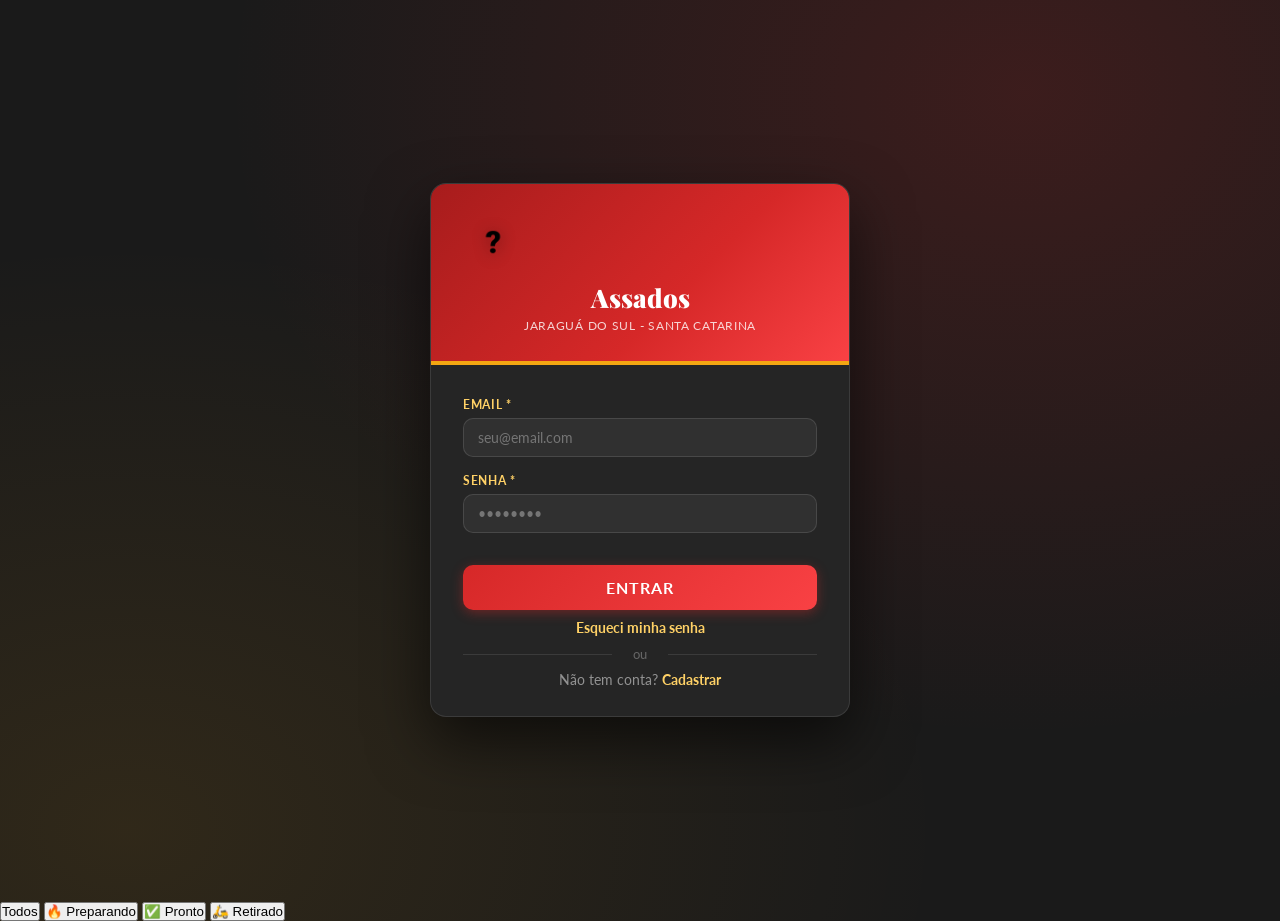
<file: 2RODAS/2rodas.html>
<!DOCTYPE html>
<html lang="pt-BR">
<head>
  <meta charset="UTF-8" />
  <meta name="viewport" content="width=device-width, initial-scale=1.0" />
  <title>Assados — Jaraguá do Sul</title>
  <link rel="stylesheet" href="Style.css" />
  <link href="https://fonts.googleapis.com/css2?family=Playfair+Display:wght@700;900&family=Lato:wght@300;400;700&display=swap" rel="stylesheet" />
</head>
<body>

  <!-- HEADER -->
  <header>
    <div class="header-inner">
      <div class="header-brand">
        <div class="logo-area">
          <span class="logo-icon">🔥</span>
          <div>
            <h1 class="logo-title">Assados </h1>
            <p class="logo-sub">Jaraguá do Sul — Santa Catarina</p>
          </div>
        </div>
        <a href="faturamento.html" class="btn btn-ghost btn-ghost-strong">📊 Faturamento</a>
      </div>
      <div class="header-meta">
        <span id="usuario-nome" style="color:#ffd166;font-size:.85rem;font-weight:700;"></span>
        <div class="header-badge">🚴 Retirada Rápida</div>
        <button class="btn btn-ghost btn-ghost-strong" onclick="sair()">Sair</button>
      </div>
    </div>
  </header>

  <!-- MAIN CONTENT -->
  <main>

    <!-- PAINEL DE PEDIDOS -->
    <section class="panel" id="painel-pedidos">
      <div class="panel-header">
        <h2>� Fila de Retirada</h2>
        <button class="btn btn-primary" id="btn-novo-pedido" onclick="abrirModal()">+ Registrar Pedido</button>
      </div>

      <!-- FILTROS -->
      <div class="filtros">
        <input type="text" id="filtro-texto" placeholder="🔍 Buscar por atendente ou cliente..." oninput="renderTabela()" />
        <select id="filtro-status" onchange="renderTabela()">
          <option value="">Todos os status</option>
          <option value="Preparando">Preparando</option>
          <option value="Pronto">Pronto pra Retirar</option>
          <option value="Retirado">Retirado</option>
        </select>
      </div>

      <!-- TABELA -->
      <div class="table-wrap">
        <table id="tabela-pedidos">
          <thead>
            <tr>
              <th>#</th>
              <th>Cliente</th>
              <th>Atendente</th>
              <th>Prato</th>
              <th>Acompanhamento</th>
              <th>Qtd</th>
              <th>Obs</th>
              <th>Status</th>
              <th>Ações</th>
            </tr>
          </thead>
          <tbody id="tbody"></tbody>
        </table>
        <p id="msg-vazio" class="msg-vazio hidden">Nenhum pedido encontrado.</p>
      </div>
    </section>

  </main>

  <!-- MODAL CRUD -->
  <div id="modal-overlay" class="modal-overlay hidden" onclick="fecharModalOverlay(event)">
    <div class="modal" id="modal">
      <div class="modal-header">
        <h3 id="modal-titulo">Novo Pedido</h3>
        <button class="btn-close" onclick="fecharModal()">✕</button>
      </div>
      <div class="modal-body">
        <input type="hidden" id="form-id" />

        <div class="form-row">
          <div class="form-group">
            <label>Cliente *</label>
            <input type="text" id="form-cliente" placeholder="Nome do cliente" />
          </div>
          <div class="form-group">
            <label>Atendente *</label>
            <input type="text" id="form-atendente" placeholder="Nome do atendente" />
          </div>
        </div>

        <div class="form-group">
          <label>Prato *</label>
          <select id="form-prato">
            <option value="">Selecione o prato...</option>
            <option value="Frango Assado">🍗 Frango Assado</option>
            <option value="Carne Assada (Bovina)">🥩 Carne Assada (Bovina)</option>
            <option value="Carne Suína Assada">🐷 Carne Suína Assada</option>
          </select>
        </div>

        <div class="form-group">
          <label>Acompanhamento</label>
          <select id="form-acomp">
            <option value="Nenhum">Sem acompanhamento</option>
            <option value="Salada de Batata">🥗 Salada de Batata</option>
            <option value="Maionese">🫙 Maionese</option>
          </select>
        </div>

        <div class="form-row">
          <div class="form-group">
            <label>Quilos *</label>
            <input type="text" id="form-qtd" value="1" placeholder="Ex: 7,5 ou 7.5" />
          </div>
          <div class="form-group">
            <label>Status</label>
            <select id="form-status">
              <option value="Preparando">Preparando</option>
              <option value="Pronto">Pronto pra Retirar</option>
              <option value="Retirado">Retirado</option>
            </select>
          </div>
        </div>

        <div class="form-group">
          <label>Observações</label>
          <textarea id="form-obs" placeholder="Ex: sem sal, bem passado, etc." rows="2"></textarea>
        </div>
      </div>
      <div class="modal-footer">
        <button class="btn btn-ghost" onclick="fecharModal()">Cancelar</button>
        <button class="btn btn-primary" onclick="salvarPedido()">Salvar Pedido</button>
      </div>
    </div>
  </div>

  <!-- MODAL CONFIRMAR DELETE -->
  <div id="modal-del-overlay" class="modal-overlay hidden" onclick="fecharDelOverlay(event)">
    <div class="modal modal-sm">
      <div class="modal-header">
        <h3>Excluir Pedido?</h3>
        <button class="btn-close" onclick="fecharDel()">✕</button>
      </div>
      <div class="modal-body">
        <p>Tem certeza que deseja remover o pedido <strong id="del-desc"></strong>?</p>
      </div>
      <div class="modal-footer">
        <button class="btn btn-ghost" onclick="fecharDel()">Cancelar</button>
        <button class="btn btn-danger" onclick="confirmarDelete()">Excluir</button>
      </div>
    </div>
  </div>

  <!-- TOAST -->
  <div id="toast" class="toast hidden"></div>
<script src="2rodasCrud.js"></script>
  <script src="2rodas.js"></script>
</body>
</html>
</file>
<file: 2RODAS/Style.css>
/* ============================================================
   ASSADOS — Sistema de Pedidos
   Tema: Braseiro quente, vermelho vivo, tipografia strong
   ============================================================ */

:root {
  --red:        #d62828;
  --red-dark:   #a71c1c;
  --red-light:  #f94144;
  --gold:       #f3a712;
  --gold-light: #ffd166;
  --cream:      #fff8f0;
  --charcoal:   #1a1a1a;
  --smoke:      #2e2e2e;
  --gray:       #6b6b6b;
  --gray-light: #e8e0d5;
  --white:      #ffffff;
  --radius:     10px;
  --shadow:     0 4px 24px rgba(0,0,0,.18);
  --transition: .2s ease;
}

*, *::before, *::after { box-sizing: border-box; margin: 0; padding: 0; }

body {
  font-family: 'Lato', sans-serif;
  background: var(--charcoal);
  color: var(--cream);
  min-height: 100vh;
  background-image:
    radial-gradient(ellipse at 80% 10%, rgba(214,40,40,.18) 0%, transparent 55%),
    radial-gradient(ellipse at 10% 90%, rgba(243,167,18,.10) 0%, transparent 50%);
}

/* ── HEADER ── */
header {
  background: linear-gradient(135deg, var(--red-dark) 0%, var(--red) 60%, var(--red-light) 100%);
  border-bottom: 4px solid var(--gold);
  padding: 0 24px;
  position: sticky;
  top: 0;
  z-index: 100;
  box-shadow: 0 4px 20px rgba(0,0,0,.4);
}

.header-inner {
  max-width: 1200px;
  margin: 0 auto;
  display: flex;
  align-items: center;
  justify-content: space-between;
  padding: 14px 0;
}

.logo-area {
  display: flex;
  align-items: center;
  gap: 14px;
}

.logo-icon {
  font-size: 2.4rem;
  filter: drop-shadow(0 2px 8px rgba(0,0,0,.4));
  animation: flicker 3s infinite;
}

@keyframes flicker {
  0%,100%  { opacity: 1; }
  48%      { opacity: 1; }
  50%      { opacity: .82; }
  52%      { opacity: 1; }
  70%      { opacity: 1; }
  72%      { opacity: .9; }
  74%      { opacity: 1; }
}

.logo-title {
  font-family: 'Playfair Display', serif;
  font-size: 2rem;
  font-weight: 900;
  color: var(--white);
  letter-spacing: .03em;
  line-height: 1;
  text-shadow: 0 2px 8px rgba(0,0,0,.3);
}

.logo-sub {
  font-size: .75rem;
  color: rgba(255,255,255,.8);
  letter-spacing: .06em;
  text-transform: uppercase;
  margin-top: 2px;
}

.header-badge {
  font-family: 'Playfair Display', serif;
  font-style: italic;
  font-size: 1rem;
  color: var(--gold-light);
  text-shadow: 0 1px 6px rgba(0,0,0,.4);
  letter-spacing: .04em;
}

.header-brand,
.header-meta {
  display: flex;
  align-items: center;
  gap: 18px;
  flex-wrap: wrap;
}

.header-brand { min-width: 0; }

.btn-ghost-strong {
  background: rgba(89, 102, 65, 0.16);
  color: var(--white);
  border: 1.6px solid rgba(255,255,255,.45);
  box-shadow: 0 4px 16px rgba(0,0,0,.22);
  padding: 10px 20px;
}

.btn-ghost-strong:hover {
  background: rgba(255,255,255,.26);
  border-color: rgba(255,255,255,.75);
  color: var(--white);
  transform: translateY(-1px);
}

/* ── MAIN ── */
main {
  max-width: 1200px;
  margin: 36px auto;
  padding: 0 20px 60px;
}

/* ── PANEL ── */
.panel {
  background: var(--smoke);
  border-radius: 16px;
  border: 1px solid rgba(255,255,255,.07);
  box-shadow: var(--shadow);
  overflow: hidden;
}

.panel-header {
  display: flex;
  align-items: center;
  justify-content: space-between;
  padding: 20px 24px;
  border-bottom: 2px solid rgba(255,255,255,.06);
  background: rgba(0,0,0,.15);
}

.panel-header h2 {
  font-family: 'Playfair Display', serif;
  font-size: 1.4rem;
  color: var(--gold-light);
  letter-spacing: .02em;
}

/* ── FILTROS ── */
.filtros {
  display: flex;
  gap: 12px;
  padding: 16px 24px;
  background: rgba(0,0,0,.1);
  border-bottom: 1px solid rgba(255,255,255,.05);
  flex-wrap: wrap;
}

.filtros input,
.filtros select {
  padding: 8px 14px;
  border-radius: var(--radius);
  border: 1.5px solid rgba(255,255,255,.12);
  background: rgba(255,255,255,.06);
  color: var(--cream);
  font-family: 'Lato', sans-serif;
  font-size: .9rem;
  outline: none;
  transition: border-color var(--transition);
}

.filtros input { flex: 1; min-width: 200px; }
.filtros select { min-width: 160px; }

.filtros input:focus,
.filtros select:focus {
  border-color: var(--gold);
}

/* ── TABLE ── */
.table-wrap {
  overflow-x: auto;
  padding: 0 0 4px;
}

table {
  width: 100%;
  border-collapse: collapse;
  font-size: .88rem;
}

thead tr {
  background: rgba(214,40,40,.25);
}

thead th {
  padding: 13px 16px;
  text-align: left;
  font-weight: 700;
  letter-spacing: .05em;
  text-transform: uppercase;
  font-size: .75rem;
  color: var(--gold-light);
  white-space: nowrap;
}

tbody tr {
  border-bottom: 1px solid rgba(255,255,255,.05);
  transition: background var(--transition);
}

tbody tr:hover {
  background: rgba(255,255,255,.04);
}

tbody td {
  padding: 12px 16px;
  color: var(--cream);
  vertical-align: middle;
}

.id-badge {
  display: inline-block;
  background: rgba(243,167,18,.15);
  color: var(--gold-light);
  border: 1px solid rgba(243,167,18,.3);
  border-radius: 6px;
  padding: 2px 8px;
  font-weight: 700;
  font-size: .82rem;
  font-family: monospace;
}

/* STATUS BADGES */
.status {
  display: inline-block;
  padding: 3px 12px;
  border-radius: 20px;
  font-size: .78rem;
  font-weight: 700;
  letter-spacing: .04em;
  text-transform: uppercase;
}
.status-aguardando { background: rgba(243,167,18,.2); color: var(--gold-light); border: 1px solid rgba(243,167,18,.4); }
.status-em-preparo  { background: rgba(30,144,255,.2); color: #6fc3ff;           border: 1px solid rgba(30,144,255,.4); }
.status-entregue    { background: rgba(52,211,153,.2); color: #6ee7b7;           border: 1px solid rgba(52,211,153,.4); }

/* ACTIONS */
.acoes { display: flex; gap: 8px; }

/* ── BUTTONS ── */
.btn {
  cursor: pointer;
  font-family: 'Lato', sans-serif;
  font-weight: 700;
  border: none;
  border-radius: var(--radius);
  transition: all var(--transition);
  letter-spacing: .04em;
  text-transform: uppercase;
  font-size: .82rem;
}

.btn-primary {
  background: linear-gradient(135deg, var(--red), var(--red-light));
  color: #fff;
  padding: 10px 22px;
  box-shadow: 0 3px 12px rgba(214,40,40,.4);
}
.btn-primary:hover {
  background: linear-gradient(135deg, var(--red-light), var(--gold));
  box-shadow: 0 4px 18px rgba(214,40,40,.55);
  transform: translateY(-1px);
}

.btn-ghost {
  background: transparent;
  color: var(--gray);
  border: 1.5px solid rgba(255,255,255,.12);
  padding: 9px 20px;
}
.btn-ghost:hover {
  border-color: rgba(255,255,255,.3);
  color: var(--cream);
}

.btn-danger {
  background: var(--red-dark);
  color: #fff;
  padding: 10px 22px;
}
.btn-danger:hover {
  background: var(--red-light);
  transform: translateY(-1px);
}

.btn-icon {
  background: none;
  border: none;
  cursor: pointer;
  padding: 6px 9px;
  border-radius: 8px;
  font-size: 1rem;
  transition: background var(--transition);
  line-height: 1;
}
.btn-edit  { color: var(--gold); }
.btn-edit:hover  { background: rgba(243,167,18,.15); }
.btn-del   { color: #ff6b6b; }
.btn-del:hover   { background: rgba(255,107,107,.15); }

/* ── MODAL ── */
.modal-overlay {
  position: fixed;
  inset: 0;
  background: rgba(0,0,0,.65);
  backdrop-filter: blur(4px);
  display: flex;
  align-items: center;
  justify-content: center;
  z-index: 500;
  padding: 20px;
  animation: fadeIn .2s ease;
}

@keyframes fadeIn { from { opacity: 0; } to { opacity: 1; } }

.modal {
  background: #252525;
  border-radius: 16px;
  width: 100%;
  max-width: 520px;
  border: 1px solid rgba(255,255,255,.1);
  box-shadow: 0 24px 60px rgba(0,0,0,.6);
  animation: slideUp .25s ease;
}

.modal-sm { max-width: 360px; }

@keyframes slideUp {
  from { transform: translateY(30px); opacity: 0; }
  to   { transform: translateY(0);    opacity: 1; }
}

.modal-header {
  display: flex;
  align-items: center;
  justify-content: space-between;
  padding: 18px 22px;
  border-bottom: 1px solid rgba(255,255,255,.08);
}

.modal-header h3 {
  font-family: 'Playfair Display', serif;
  font-size: 1.2rem;
  color: var(--gold-light);
}

.btn-close {
  background: none;
  border: none;
  color: var(--gray);
  font-size: 1.2rem;
  cursor: pointer;
  transition: color var(--transition);
  line-height: 1;
  padding: 4px;
}
.btn-close:hover { color: var(--cream); }

.modal-body { padding: 22px; display: flex; flex-direction: column; gap: 14px; }
.modal-body p { color: rgba(255,255,255,.7); font-size: .95rem; line-height: 1.5; }

.modal-footer {
  display: flex;
  justify-content: flex-end;
  gap: 10px;
  padding: 16px 22px;
  border-top: 1px solid rgba(255,255,255,.08);
}

/* ── FORMS ── */
.form-row { display: grid; grid-template-columns: 1fr 1fr; gap: 14px; }

.form-group { display: flex; flex-direction: column; gap: 6px; }

.form-group label {
  font-size: .78rem;
  font-weight: 700;
  letter-spacing: .06em;
  text-transform: uppercase;
  color: var(--gold-light);
}

.form-group input,
.form-group select,
.form-group textarea {
  padding: 10px 14px;
  border-radius: var(--radius);
  border: 1.5px solid rgba(255,255,255,.12);
  background: rgba(255,255,255,.05);
  color: var(--cream);
  font-family: 'Lato', sans-serif;
  font-size: .9rem;
  outline: none;
  transition: border-color var(--transition), background var(--transition);
  resize: none;
}

.form-group input:focus,
.form-group select:focus,
.form-group textarea:focus {
  border-color: var(--gold);
  background: rgba(255,255,255,.08);
}

/* ── TOAST ── */
.toast {
  position: fixed;
  bottom: 28px;
  right: 28px;
  padding: 14px 22px;
  border-radius: var(--radius);
  font-weight: 700;
  font-size: .9rem;
  color: #fff;
  z-index: 999;
  animation: slideUp .25s ease;
  box-shadow: 0 6px 24px rgba(0,0,0,.4);
}
.toast-success { background: #218a4e; }
.toast-error   { background: var(--red-dark); }

/* ── MISC ── */
.hidden { display: none !important; }

.msg-vazio {
  text-align: center;
  padding: 48px 20px;
  color: var(--gray);
  font-size: 1rem;
}

/* ── RESPONSIVE ── */
@media (max-width: 640px) {
  .header-inner { flex-direction: column; gap: 8px; text-align: center; }
  .logo-area { justify-content: center; }
  .header-badge { font-size: .85rem; }
  .form-row { grid-template-columns: 1fr; }
  .panel-header { flex-direction: column; gap: 12px; align-items: flex-start; }
  thead th:nth-child(7),
  tbody td:nth-child(7) { display: none; }

  .filtros-rapidos {
  display: flex;
  gap: 8px;
  padding: 12px 24px;
  background: rgba(0,0,0,.1);
  border-bottom: 1px solid rgba(255,255,255,.05);
  flex-wrap: wrap;
}

.btn-filtro {
  cursor: pointer;
  font-family: 'Lato', sans-serif;
  font-weight: 700;
  font-size: .78rem;
  letter-spacing: .04em;
  text-transform: uppercase;
  border: 1.5px solid rgba(255,255,255,.12);
  background: transparent;
  color: rgba(255,255,255,.6);
  padding: 6px 16px;
  border-radius: 20px;
  transition: all .2s ease;
}
.btn-filtro:hover { border-color: rgba(255,255,255,.3); color: #fff; }
.btn-filtro.ativo { background: var(--red); border-color: var(--red); color: #fff; }
.btn-filtro.preparando.ativo { background: #1e90ff; border-color: #1e90ff; }
.btn-filtro.pronto.ativo { background: #34d399; border-color: #34d399; color: #111; }
.btn-filtro.retirado.ativo { background: #6b6b6b; border-color: #6b6b6b; }
  
}
</file>
